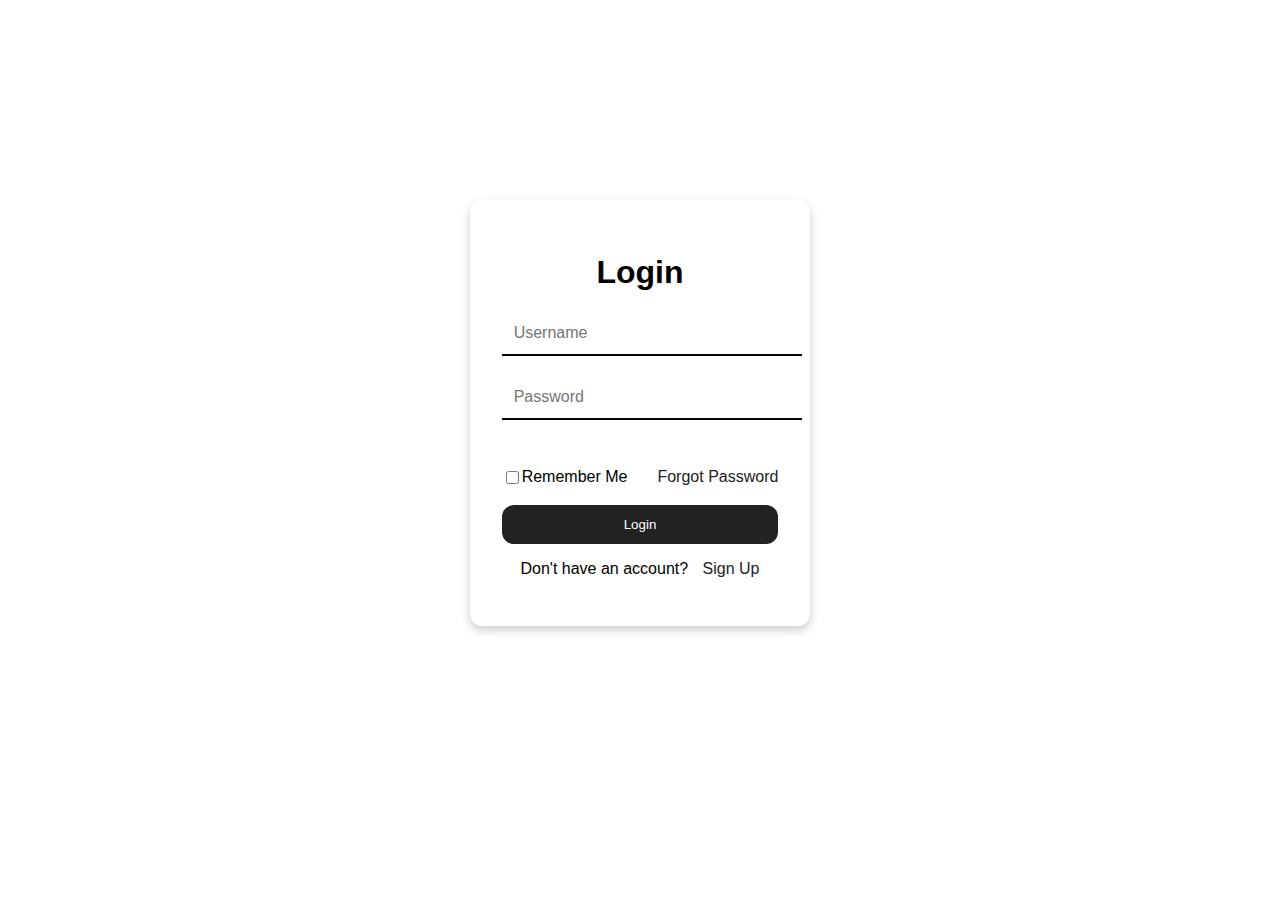
<file: index.html>
<!DOCTYPE html>
<html lang="en">
  <head>
    <meta charset="UTF-8" />
    <meta name="viewport" content="width=!, initial-scale=1.0" />
    <title>Home page</title>
    <link rel="stylesheet" href="style.css" />
  </head>
  <body>
    <form>
      <div class="login-container">
        <div class="login-form">
          <h1>Login</h1>

          <div class="login-input-type">
            <input
              type="text"
              placeholder="Username"
              autocomplete="none"
              required
            />
          </div>

          <div class="login-input-type">
            <input
              type="password"
              placeholder="Password"
              autocomplete="none"
              maxlength="14"
              required
            />
          </div>

          <br />

          <div class="options">
            <input type="checkbox" />
            <label for="checkbox">Remember Me</label><br /><a href="#"
              >Forgot Password</a
            >
          </div>

          <br />

          <button class="Login-button">Login</button>

          <p>Don't have an account? <a href="#">Sign Up</a></p>
        </div>
      </div>
    </form>
  </body>
</html>
</file>
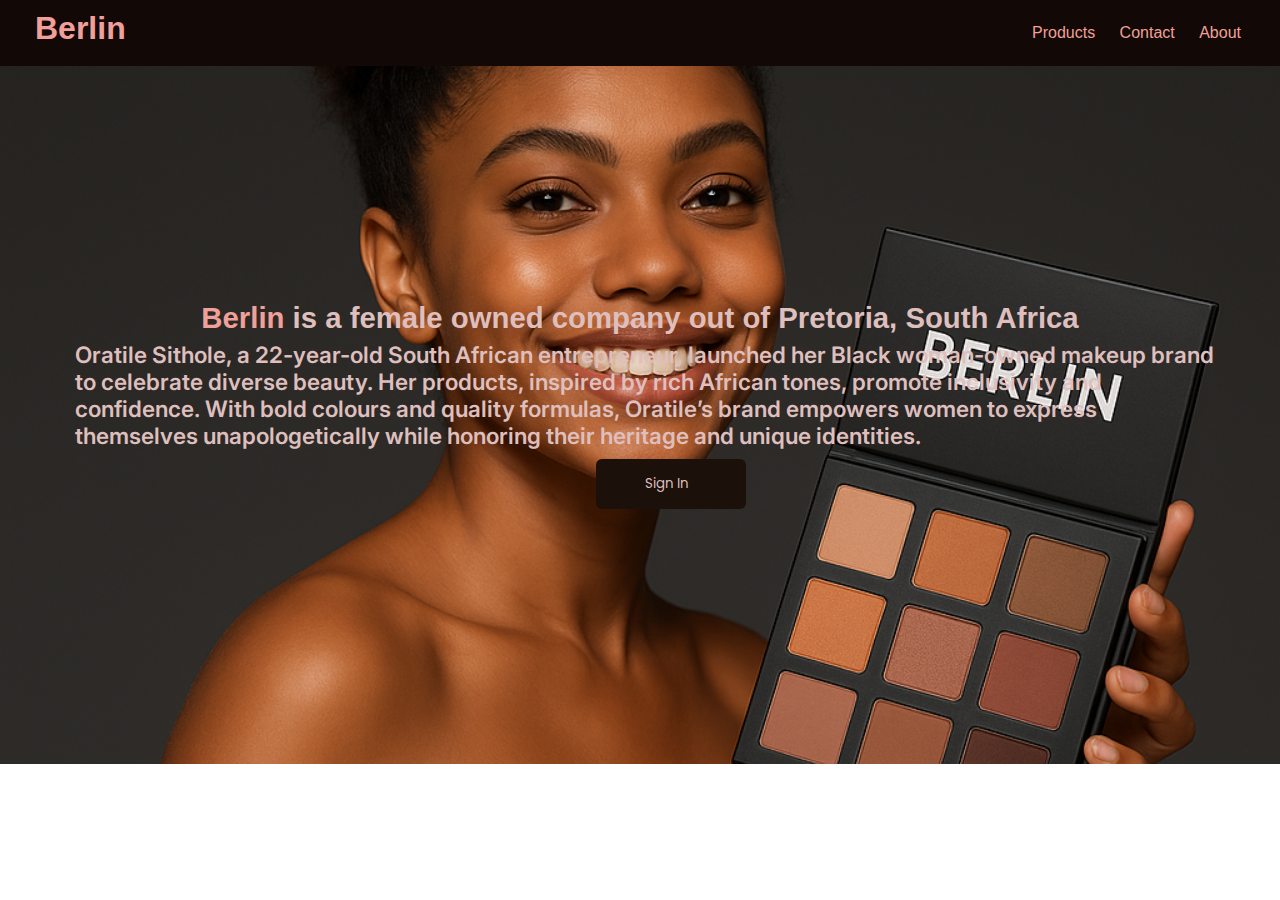
<file: flex and position/index.html>
<!DOCTYPE html>
<html lang="en">
  <head>
    <meta charset="UTF-8" />
    <meta name="viewport" content="width=device-width, initial-scale=1.0" />
    <title>Element Relationships</title>
    <link rel="stylesheet" href="style.css" />
  </head>
  <body>
    <div class="header">
        <H1 class="logo">Berlin</H1>
        <div class="nav">
            <ul>
                <li><a href="#">Products</a></li>
                <li><a href="#">Contact</a></li>
                <li><a href="#">About</a></li>
            </ul>
        </div>
    </div>
    <div class="parent">
      <h3><div class="context">
            <span>Berlin</span> is a female owned company out of Pretoria, South Africa</div></h3>
      <p>
        Oratile Sithole, a 22-year-old South African entrepreneur, launched her
        Black woman-owned makeup brand to celebrate diverse beauty. Her
        products, inspired by rich African tones, promote inclusivity and
        confidence. With bold colours and quality formulas, Oratile’s brand
        empowers women to express themselves unapologetically while honoring
        their heritage and unique identities.
      </p>
      <div class="child">
        <button>Sign In</button>
      </div>
    </div>
  </body>
</html>
</file>
<file: style.css>
body{
    height: 90vh;
    display: flex;
    justify-content: center;
    align-items: center;
    font-family: sans-serif;
}

.login-container{
    background: white;
    padding: 2rem;
    border-radius: 12px;
    box-shadow: 0 4px 10px rgba(0, 0, 0, 0.2); /* This is for making a box*/
}

.login-form{
    text-align: center;
}

.login-input-type{
    input[type="text"],
    input[type="password"] {
    width: 100%;
    padding: 0.75rem;
    width: 100%;                 /* Make it stretch full width */
    padding: 12px;               /* Add some padding */
    font-size: 16px;             /* Make text larger */
    border: none;                /* Remove borders */
    border-bottom: 2px solid #000; /* Add underline */
    outline: none;               /* Remove blue outline on focus */
    background-color: transparent; /* Optional: make background blend in */
    margin-bottom: 20px;}
 
}

.options {
    display: flex;
    justify-content: space-between; 
    align-items: center;
    margin-top: 10px;
  }
  
  .options label {
    margin-right: 20px;
  }
  
button{
    width: 100%;
    padding: 0.75rem;
    background-color: #222;
    color: white;
    border: none;
    border-radius: 12px;
    cursor: pointer;
}

button:hover{
    background: #000;
}

.login-form a{
    margin-left: 10px;
    text-decoration: none;
    color: #222;
    font-size: 16px;
}

.login-form a:hover{
    text-decoration: underline;
}
</file>
<file: flex and position/style.css>
@import url("https://fonts.googleapis.com/css2?family=Inter:ital,opsz,wght@0,14..32,100..900;1,14..32,100..900&family=Poppins:ital,wght@0,100;0,200;0,300;0,400;0,500;0,600;0,700;0,800;0,900;1,100;1,200;1,300;1,400;1,500;1,600;1,700;1,800;1,900&display=swap");

* {
  padding: 0;
  margin: 0;
  box-sizing: border-box;
  font-family: Arial, Helvetica, sans-serif;
}
.header {
  display: flex;
  justify-content: space-between;
  padding: 10px 15px;
  background-color:#120906;
  color: #f0a099;
}
.logo {
  padding-left: 20px;
}
.nav {
  padding: 14px;
}
.parent {
  width: 100%;
  position: relative;
  display: flex;
  justify-content: center;
  align-items: center;
  flex-direction: column;
  flex-wrap: wrap;
  height: 698px;
  background-image: url(berlinbckgrnd.jpg);
  background-repeat: no-repeat;
  background-position: center;
  background-attachment: fixed;
  background-size: cover;
}
h3 {
  font-size: 22pt;
  font-family: Poppins;
  font-weight: 800;
  color: #debfbd;
  justify-self: right;
}
p {
  font-size: 17pt;
  font-family: Inter;
  font-weight: 600;
  color: #debfbd;
  margin-top: 6px;
  margin-left: 75px;
  margin-right: 65px;
}
.child {
  padding-top: 10px;
  width: 10%;
  box-sizing: border-box;
  border-spacing: 100px;
}
button {
  justify-self: center;
  margin-left: 20px;
  margin-bottom: 20px;
  border: none;
  border-radius: 6px;
  width: 150px;
  height: 50px;
  padding-right: 10px;
  background-color: rgba(28, 16, 11, 1);
  color: rgba(222, 191, 189, 1);
  font-family: Poppins;
}
button:hover {
  cursor: pointer;
  background-color: rgba(28, 16, 11, 0.7);
  color: rgba(222, 191, 189, 0.7);
}
ul {
  list-style: none;
}
ul li {
  display: inline;
}
ul li a {
  color: #f0a099;
  margin-inline: 10px;
  text-decoration: none;
}
ul li a:hover {
  text-decoration: underline;
}
.context span {
  color: #f0a099;
}
</file>
